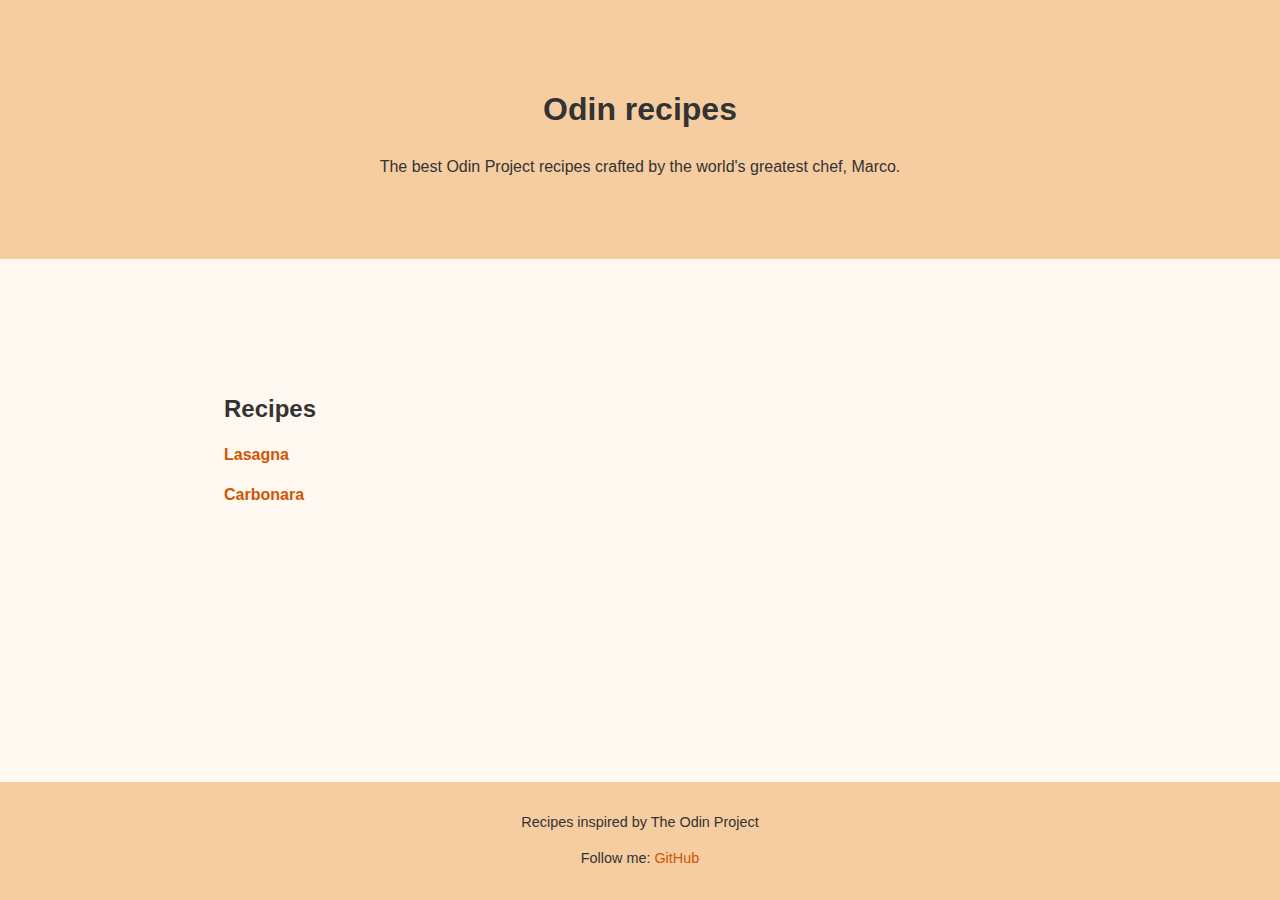
<file: index.html>
<!DOCTYPE html>
<html lang="en">
<head>
    <meta charset="UTF-8">
    <meta name="viewport" content="width=device-width, initial-scale=1.0">
    <title>Odin recipes</title>
    <link rel="stylesheet" href="style.css">
</head>
<body>
    <!-- HERO -->
    <header class="hero">
      <h1>Odin recipes</h1>
      <p>The best Odin Project recipes crafted by the world's greatest chef, Marco.</p>
    </header>
    <main>
    <h2>Recipes</h2>
    <ul>
        <li><a href="./recipes/lasagna.html" target="_blank" rel="noopener noreferrer">Lasagna</a></li>
        <li><a href="./recipes/carbonara.html" target="_blank" rel="noopener noreferrer">Carbonara</a></li>
    </ul>
    </main>
    <!-- FOOTER -->
    <footer>
    <p>Recipes inspired by The Odin Project</p>
    <p>Follow me: <a href="https://github.com/marcomontoli">GitHub</a></p>
    </footer>
</body>
</html>
</file>
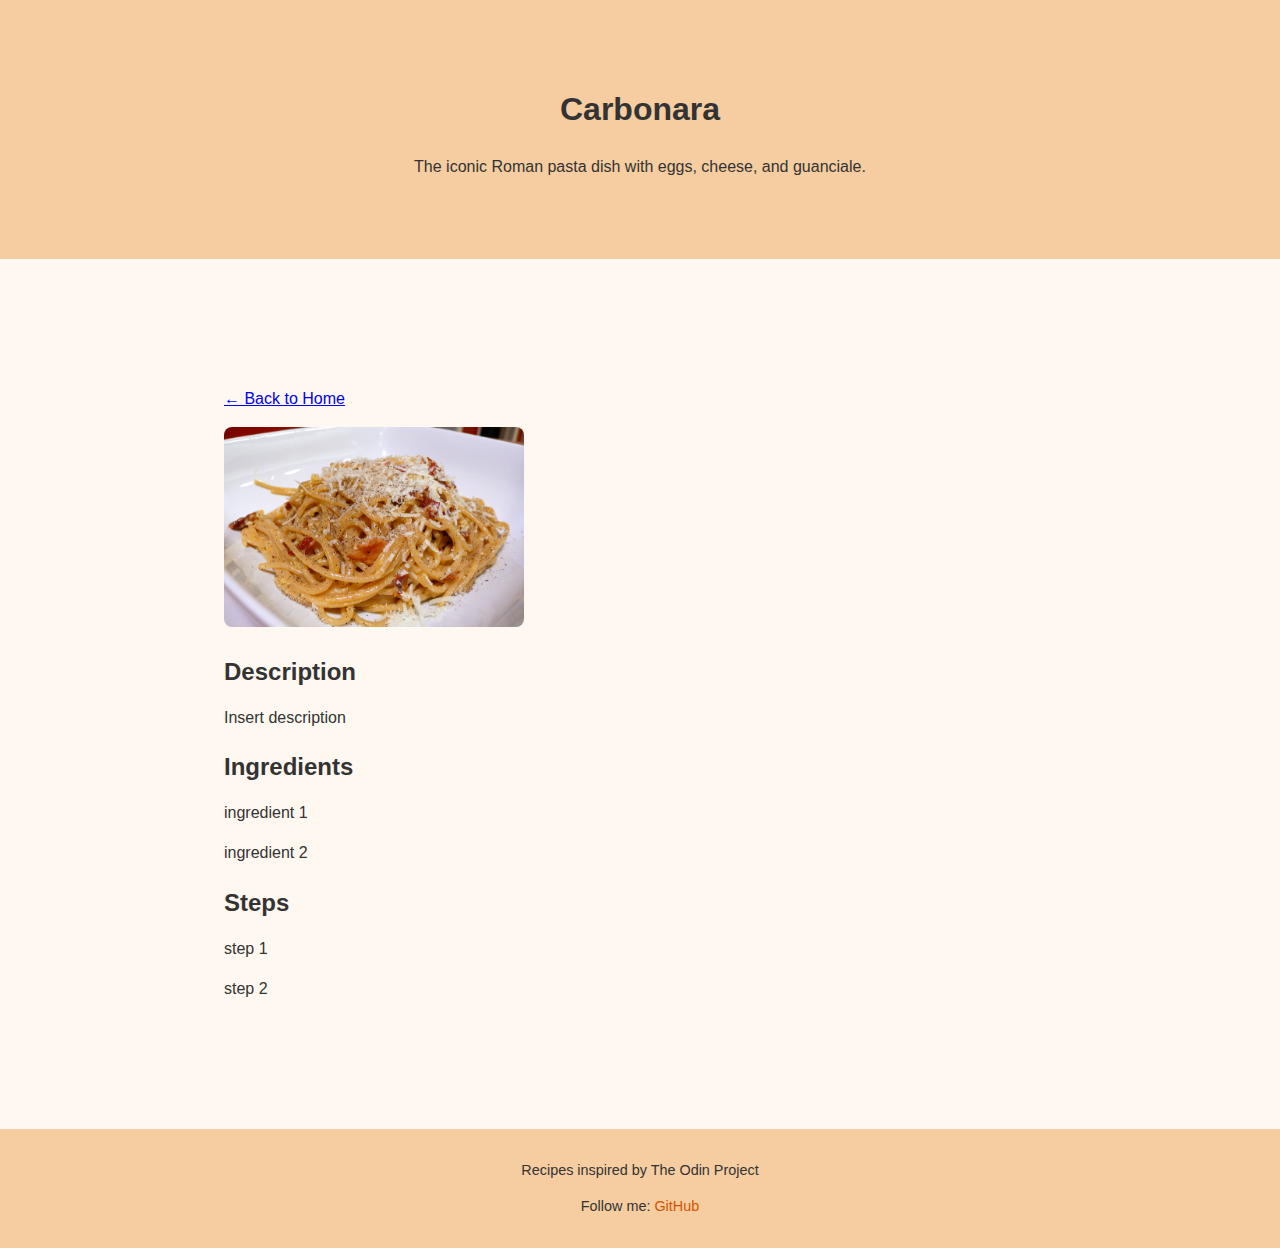
<file: recipes/carbonara.html>
<!DOCTYPE html>
<html lang="en">
<head>
    <meta charset="UTF-8">
    <meta name="viewport" content="width=device-width, initial-scale=1.0">
    <title>Carbonara</title>
    <link rel="stylesheet" href="../style.css"> <!-- reuse global styles -->
</head>
<body>
    <!-- HERO -->
    <header class="hero">
        <h1>Carbonara</h1>
        <p>The iconic Roman pasta dish with eggs, cheese, and guanciale.</p>
    </header>

    <!-- MAIN -->
    <main>
        <p><a href="../index.html" rel="noopener noreferrer">← Back to Home</a></p>

        <img src="../images/carbonara.jpg" alt="image of a carbonara" width="300">

        <h2>Description</h2>
        <p>Insert description</p>

        <h2>Ingredients</h2>
        <ul>
            <li>ingredient 1</li>
            <li>ingredient 2</li>
        </ul>

        <h2>Steps</h2>
        <ul>
            <li>step 1</li>
            <li>step 2</li>
        </ul>
    </main>

    <!-- FOOTER -->
    <footer>
        <p>Recipes inspired by The Odin Project</p>
        <p>Follow me: <a href="https://github.com/marcomontoli">GitHub</a></p>
    </footer>
</body>
</html>
</file>
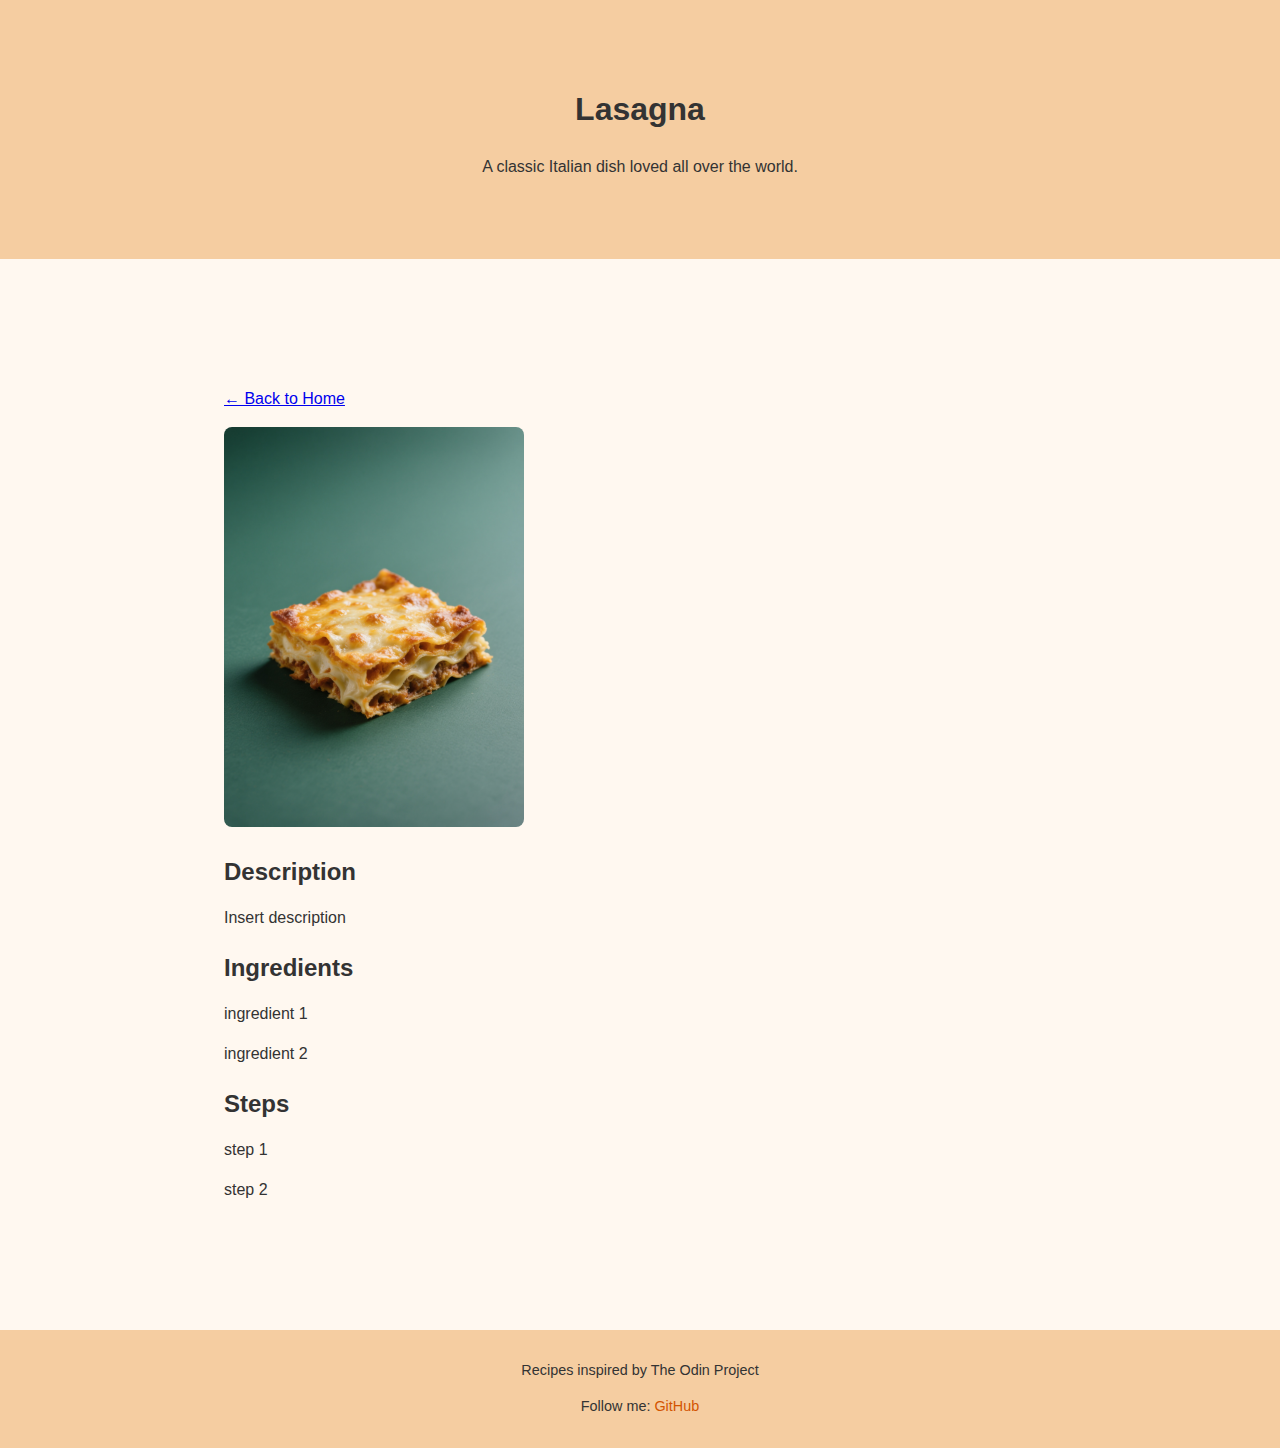
<file: recipes/lasagna.html>
<!DOCTYPE html>
<html lang="en">
<head>
    <meta charset="UTF-8">
    <meta name="viewport" content="width=device-width, initial-scale=1.0">
    <title>Lasagna</title>
    <link rel="stylesheet" href="../style.css"> <!-- reuse global styles -->
</head>
<body>
    <!-- HERO -->
    <header class="hero">
        <h1>Lasagna</h1>
        <p>A classic Italian dish loved all over the world.</p>
    </header>

    <!-- MAIN -->
    <main>
        <p><a href="../index.html" rel="noopener noreferrer">← Back to Home</a></p>

        <img src="../images/lasagna.png" alt="image of a lasagna" width="300">

        <h2>Description</h2>
        <p>Insert description</p>

        <h2>Ingredients</h2>
        <ul>
            <li>ingredient 1</li>
            <li>ingredient 2</li>
        </ul>

        <h2>Steps</h2>
        <ul>
            <li>step 1</li>
            <li>step 2</li>
        </ul>
    </main>

    <!-- FOOTER -->
    <footer>
    <p>Recipes inspired by The Odin Project</p>
    <p>Follow me: <a href="https://github.com/marcomontoli">GitHub</a></p>
    </footer>
</body>
</html>
</file>
<file: style.css>
/* Box sizing and base reset */
* {
  box-sizing: border-box; /* include padding/border in width */
}

html, body {
  height: 100%; /* ensure body fills the viewport */
  margin: 0;
}

body {
  display: flex; /* use flexbox */
  flex-direction: column; /* stack items top to bottom */
  min-height: 100vh; /* body is at least full screen height */
  font-family: Arial, sans-serif; /* font style */
  line-height: 1.5; /* better text spacing */
  background-color: #fff8f0; /* light warm background */
  color: #333; /* dark text color */
}

/* HERO SECTION */
header.hero {
  background: #f5cda1; /* warm caramel color */
  color: #333;
  text-align: center;
  padding: 4rem 2rem;
}

/* MAIN CONTENT */
main {
  flex: 1; /* takes remaining space, pushes footer down */
  width: 100%; /* full width of parent */
  max-width: 56rem; /* but never larger than 56rem */
  margin: 5rem auto; /* 5rem top/bottom, auto left/right to center */
  padding: 2rem; /* inner spacing */
}

main h2 {
  margin-bottom: 1rem; /* space below heading */
}

/* Recipe list */
main ul {
  list-style: none; /* remove bullets */
  padding: 0;
  text-align: left; /* align list items to left */
}

main ul li {
  margin: 1rem 0; /* space between items */
}

main ul li a {
  text-decoration: none;
  color: #d35400; /* warm orange color */
  font-weight: bold;
}

main img {
  border-radius: 8px; /* rounded borders */
}

/* FOOTER */
footer {
  background: #f5cda1; /* same warm color as hero */
  color: #333;
  text-align: center;
  padding: 1rem;
  font-size: 0.9rem;
  margin-top: auto; /* ensures footer stays at bottom in flex layout */
}

footer a {
  color: #d35400;
  text-decoration: none;
}
</file>
